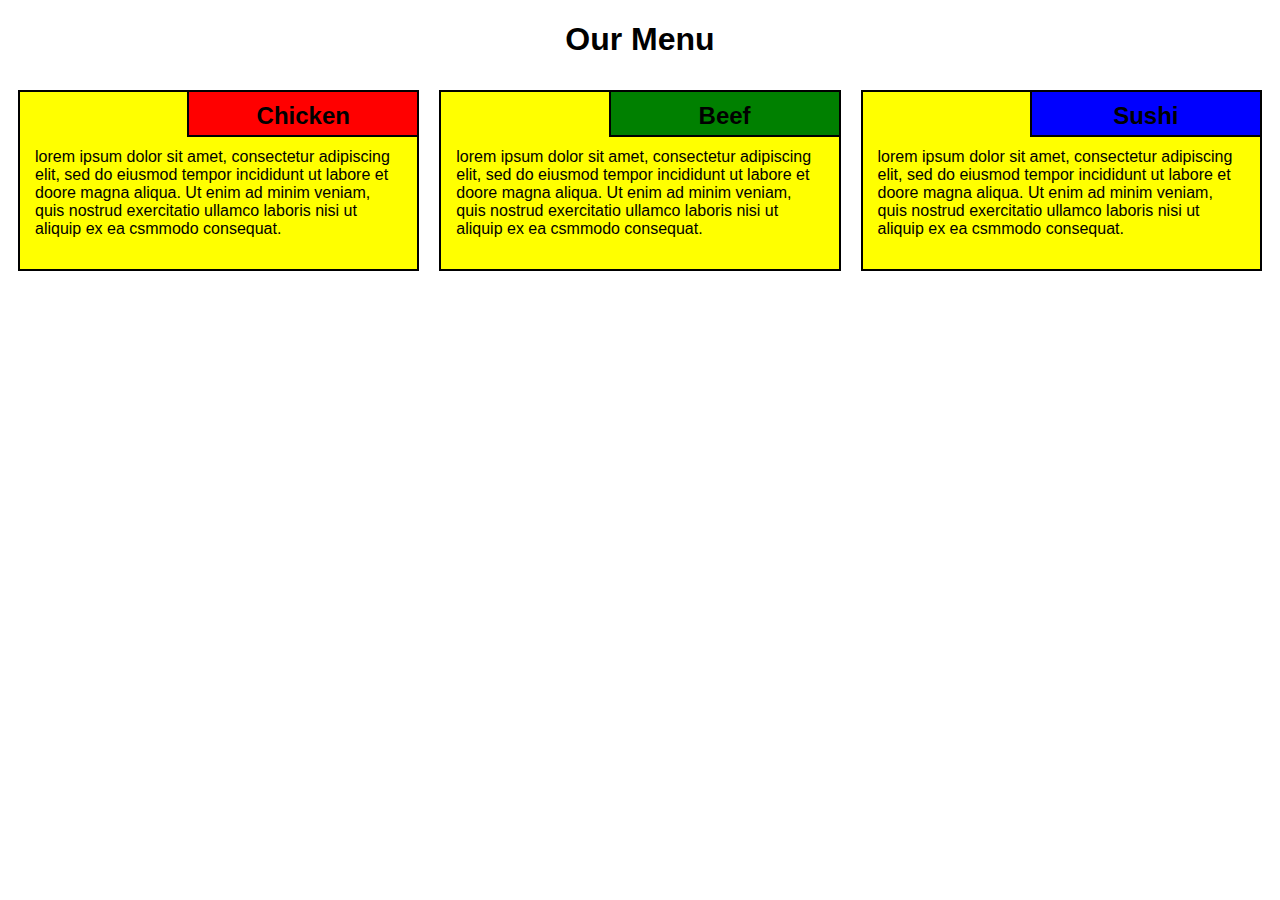
<file: module2-solution/index.html>
<!DOCTYPE html>
<html lang="en">

<head>
    <meta charset="utf-8">
    <meta name="viewport" content="width=device-width, initial-scale=1">
    <title>Module 2 Solution</title>
    <link rel="stylesheet" href="css/style.css">
</head>

<body>
    <h1>Our Menu</h1>
    <div class="row">
        <div class="col-lg-4 col-md-6 col-sm-12">
            <section class="chicken">
                <h2>Chicken</h2>
                <p>
                    lorem ipsum dolor sit amet, consectetur adipiscing elit, sed do eiusmod tempor incididunt ut labore et doore magna aliqua. Ut enim ad minim veniam, quis nostrud exercitatio ullamco laboris nisi ut aliquip ex ea csmmodo consequat.
                </p>
            </section>
        </div>
        <div class="col-lg-4 col-md-6 col-sm-12">
            <section class="beef">
                <h2>Beef</h2>
                <p>
                    lorem ipsum dolor sit amet, consectetur adipiscing elit, sed do eiusmod tempor incididunt ut labore et doore magna aliqua. Ut enim ad minim veniam, quis nostrud exercitatio ullamco laboris nisi ut aliquip ex ea csmmodo consequat.
                </p>
            </section>
        </div>
        <div class="col-lg-4 col-md-12 col-sm-12">
            <section class="sushi">
                <h2>Sushi</h2>
                <p>
                    lorem ipsum dolor sit amet, consectetur adipiscing elit, sed do eiusmod tempor incididunt ut labore et doore magna aliqua. Ut enim ad minim veniam, quis nostrud exercitatio ullamco laboris nisi ut aliquip ex ea csmmodo consequat.
            </section>
        </div>
    </div>
</body>

</html>
</file>
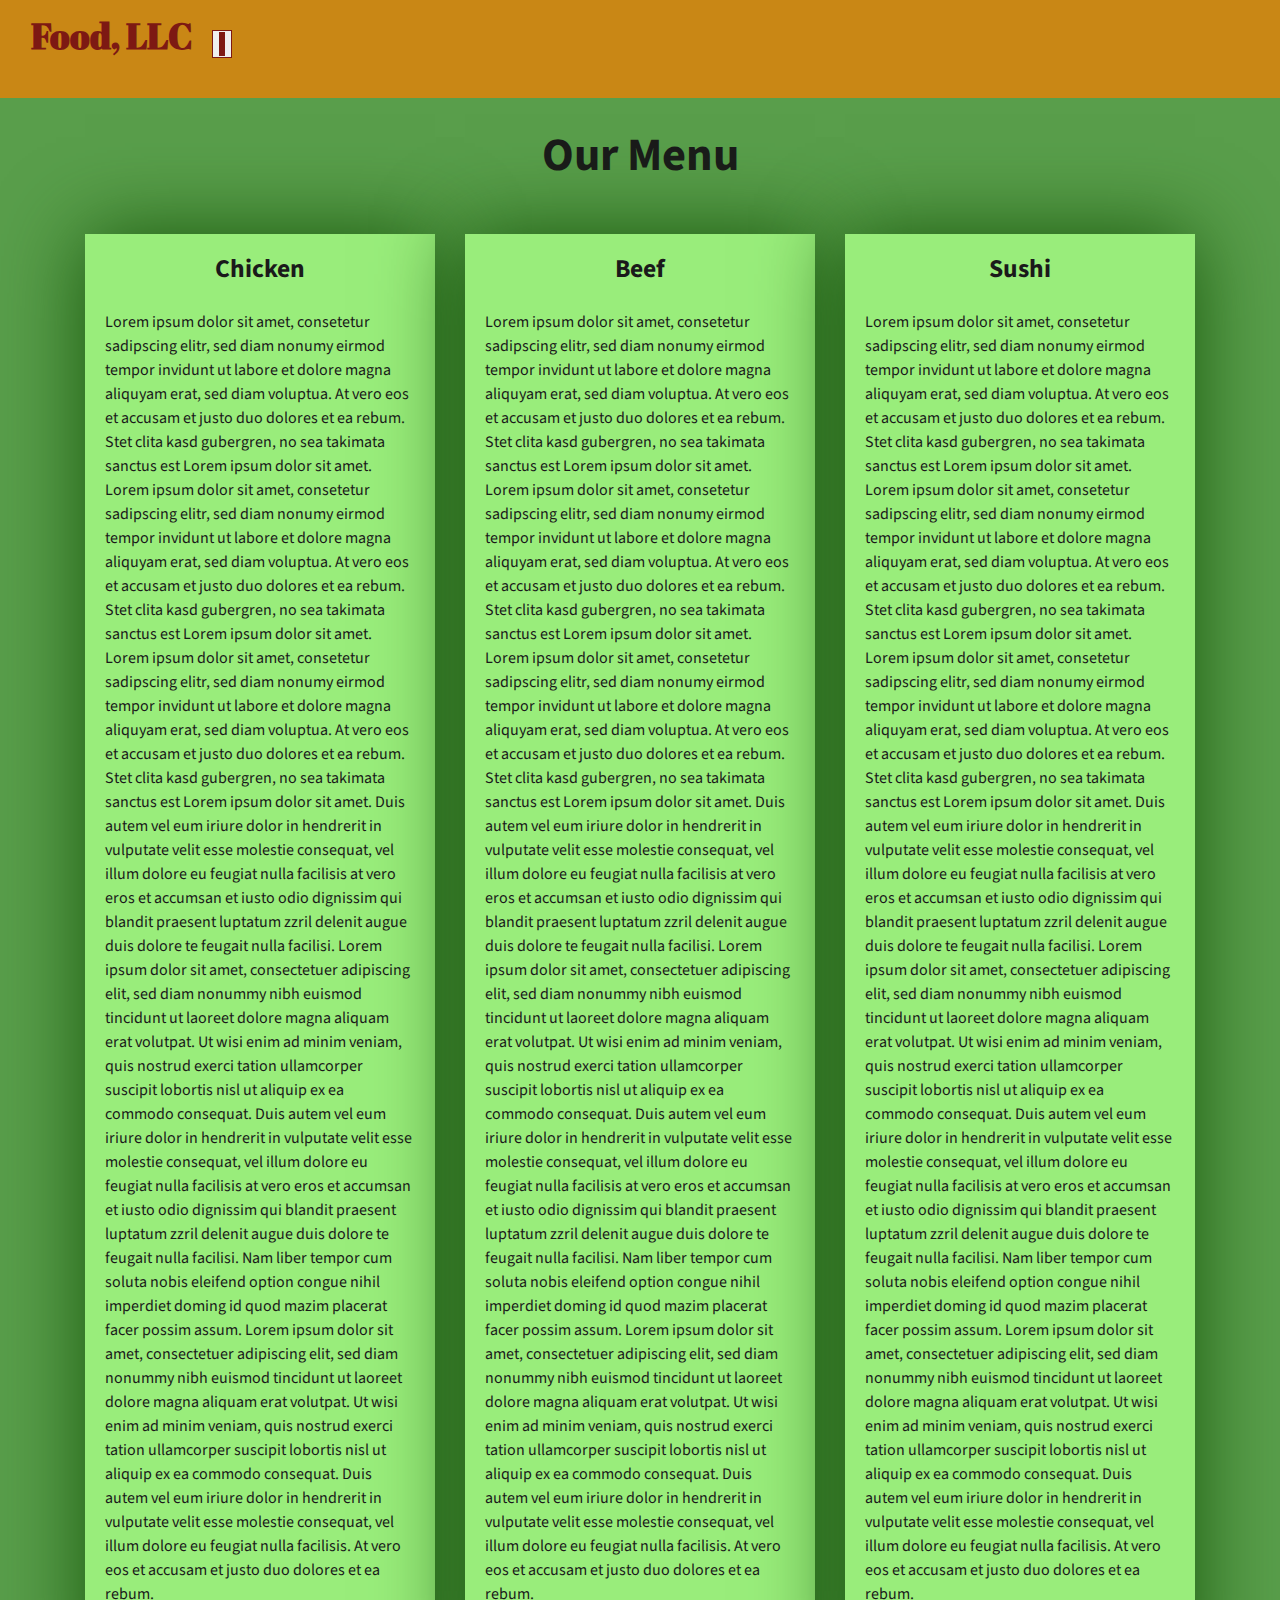
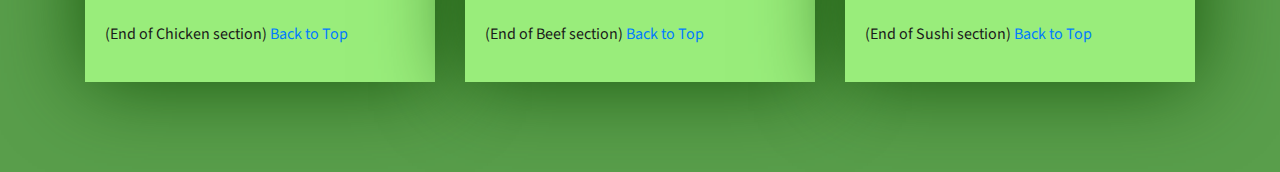
<file: module3-solution/index.html>
<!DOCTYPE html>
<html lang="zxx">

<head>
    <meta charset="utf-8">
    <meta http-equiv="X-UA-Compatible" content="IE=edge">
    <meta name="viewport" content="width=device-width, initial-scale=1">
    <title>Assignment Solution for Module 3</title>
    <link rel="stylesheet" href="css/bootstrap.min.css">
    <link rel="stylesheet" href="css/styles.css">
    <link href="https://fonts.googleapis.com/css?family=Source+Sans+Pro" rel="stylesheet">
    <link href="https://fonts.googleapis.com/css?family=Abril+Fatface" rel="stylesheet">

    <!-- HTML5 shim and Respond.js for IE8 support of HTML5 elements and media queries -->
    <!-- WARNING: Respond.js doesn't work if you view the page via file:// -->
    <!--[if lt IE 9]>
      <script src="https://oss.maxcdn.com/html5shiv/3.7.2/html5shiv.min.js"></script>
      <script src="https://oss.maxcdn.com/respond/1.4.2/respond.min.js"></script>
    <![endif]-->
</head>

<body>
    <header>
        <nav id="header-nav" class="navbar navbar-default">
            <div class="container-fluid">
                <div class="navbar-header">
                    <div class="navbar-brand">
                        <a href="index.html"><h1>Food, LLC</h1></a>
                    </div>

                    <button type="button" class="navbar-toggle collapsed visible-xs" data-toggle="collapse" data-target="#collapsable-nav" aria-expanded="false">
                        <span class="sr-only">Toggle navigation</span>
                        <span class="icon-bar"></span>
                        <span class="icon-bar"></span>
                        <span class="icon-bar"></span>
                    </button>
                </div>

                <div id="collapsable-nav" class="collapse navbar-collapse">
                    <ul id="nav-list" class="nav navbar-nav navbar-right visible-xs text-center">
                        <li>
                            <a href="#chicken-tile"><br class="hidden-xs"> Chicken</a>
                        </li>
                        <li>
                            <a href="#beef-tile"><br class="hidden-xs"> Beef</a>
                        </li>
                        <li>
                            <a href="#sushi-tile"><br class="hidden-xs"> Sushi</a>
                        </li>
                    </ul>
                </div>
            </div>
        </nav>
    </header>

    <div id="main-content" class="container">
        <h2 id="top-heading" class="text-center">Our Menu</h2>
        <div id="home-tiles" class="row">
            <div class="col-md-4 col-sm-6 col-xs-12">
                <div id="chicken-tile">
                    <section>
                        <h3 class="text-center">Chicken</h3>
                        <p>
                            Lorem ipsum dolor sit amet, consetetur sadipscing elitr, sed diam nonumy eirmod tempor invidunt ut labore et dolore magna aliquyam erat, sed diam voluptua. At vero eos et accusam et justo duo dolores et ea rebum. Stet clita kasd gubergren, no sea takimata
                            sanctus est Lorem ipsum dolor sit amet. Lorem ipsum dolor sit amet, consetetur sadipscing elitr, sed diam nonumy eirmod tempor invidunt ut labore et dolore magna aliquyam erat, sed diam voluptua. At vero eos et accusam et justo
                            duo dolores et ea rebum. Stet clita kasd gubergren, no sea takimata sanctus est Lorem ipsum dolor sit amet. Lorem ipsum dolor sit amet, consetetur sadipscing elitr, sed diam nonumy eirmod tempor invidunt ut labore et dolore
                            magna aliquyam erat, sed diam voluptua. At vero eos et accusam et justo duo dolores et ea rebum. Stet clita kasd gubergren, no sea takimata sanctus est Lorem ipsum dolor sit amet. Duis autem vel eum iriure dolor in hendrerit
                            in vulputate velit esse molestie consequat, vel illum dolore eu feugiat nulla facilisis at vero eros et accumsan et iusto odio dignissim qui blandit praesent luptatum zzril delenit augue duis dolore te feugait nulla facilisi.
                            Lorem ipsum dolor sit amet, consectetuer adipiscing elit, sed diam nonummy nibh euismod tincidunt ut laoreet dolore magna aliquam erat volutpat. Ut wisi enim ad minim veniam, quis nostrud exerci tation ullamcorper suscipit
                            lobortis nisl ut aliquip ex ea commodo consequat. Duis autem vel eum iriure dolor in hendrerit in vulputate velit esse molestie consequat, vel illum dolore eu feugiat nulla facilisis at vero eros et accumsan et iusto odio dignissim
                            qui blandit praesent luptatum zzril delenit augue duis dolore te feugait nulla facilisi. Nam liber tempor cum soluta nobis eleifend option congue nihil imperdiet doming id quod mazim placerat facer possim assum. Lorem ipsum
                            dolor sit amet, consectetuer adipiscing elit, sed diam nonummy nibh euismod tincidunt ut laoreet dolore magna aliquam erat volutpat. Ut wisi enim ad minim veniam, quis nostrud exerci tation ullamcorper suscipit lobortis nisl
                            ut aliquip ex ea commodo consequat. Duis autem vel eum iriure dolor in hendrerit in vulputate velit esse molestie consequat, vel illum dolore eu feugiat nulla facilisis. At vero eos et accusam et justo duo dolores et ea rebum.
                            
                        </p>
                        <p>
                            (End of Chicken section) <a href="#top-heading">Back to Top</a>
                        </p>
                    </section>
                </div>
            </div>
            <div class="col-md-4 col-sm-6 col-xs-12">
                <div id="beef-tile">
                    <section>
                        <h3 class="text-center">Beef</h3>
                        <p>
                            Lorem ipsum dolor sit amet, consetetur sadipscing elitr, sed diam nonumy eirmod tempor invidunt ut labore et dolore magna aliquyam erat, sed diam voluptua. At vero eos et accusam et justo duo dolores et ea rebum. Stet clita kasd gubergren, no sea takimata
                            sanctus est Lorem ipsum dolor sit amet. Lorem ipsum dolor sit amet, consetetur sadipscing elitr, sed diam nonumy eirmod tempor invidunt ut labore et dolore magna aliquyam erat, sed diam voluptua. At vero eos et accusam et justo
                            duo dolores et ea rebum. Stet clita kasd gubergren, no sea takimata sanctus est Lorem ipsum dolor sit amet. Lorem ipsum dolor sit amet, consetetur sadipscing elitr, sed diam nonumy eirmod tempor invidunt ut labore et dolore
                            magna aliquyam erat, sed diam voluptua. At vero eos et accusam et justo duo dolores et ea rebum. Stet clita kasd gubergren, no sea takimata sanctus est Lorem ipsum dolor sit amet. Duis autem vel eum iriure dolor in hendrerit
                            in vulputate velit esse molestie consequat, vel illum dolore eu feugiat nulla facilisis at vero eros et accumsan et iusto odio dignissim qui blandit praesent luptatum zzril delenit augue duis dolore te feugait nulla facilisi.
                            Lorem ipsum dolor sit amet, consectetuer adipiscing elit, sed diam nonummy nibh euismod tincidunt ut laoreet dolore magna aliquam erat volutpat. Ut wisi enim ad minim veniam, quis nostrud exerci tation ullamcorper suscipit
                            lobortis nisl ut aliquip ex ea commodo consequat. Duis autem vel eum iriure dolor in hendrerit in vulputate velit esse molestie consequat, vel illum dolore eu feugiat nulla facilisis at vero eros et accumsan et iusto odio dignissim
                            qui blandit praesent luptatum zzril delenit augue duis dolore te feugait nulla facilisi. Nam liber tempor cum soluta nobis eleifend option congue nihil imperdiet doming id quod mazim placerat facer possim assum. Lorem ipsum
                            dolor sit amet, consectetuer adipiscing elit, sed diam nonummy nibh euismod tincidunt ut laoreet dolore magna aliquam erat volutpat. Ut wisi enim ad minim veniam, quis nostrud exerci tation ullamcorper suscipit lobortis nisl
                            ut aliquip ex ea commodo consequat. Duis autem vel eum iriure dolor in hendrerit in vulputate velit esse molestie consequat, vel illum dolore eu feugiat nulla facilisis. At vero eos et accusam et justo duo dolores et ea rebum.
                            
                        </p>
                        <p>
                            (End of Beef section) <a href="#top-heading">Back to Top</a>
                        </p>
                    </section>
                </div>
            </div>
            <!-- <div class="clearfix visible-md-block"></div> -->
            <div class="col-md-4 col-sm-12 col-xs-12">
                <div id="sushi-tile">
                    <section>
                        <h3 class="text-center">Sushi</h3>
                        <p>
                            Lorem ipsum dolor sit amet, consetetur sadipscing elitr, sed diam nonumy eirmod tempor invidunt ut labore et dolore magna aliquyam erat, sed diam voluptua. At vero eos et accusam et justo duo dolores et ea rebum. Stet clita kasd gubergren, no sea takimata
                            sanctus est Lorem ipsum dolor sit amet. Lorem ipsum dolor sit amet, consetetur sadipscing elitr, sed diam nonumy eirmod tempor invidunt ut labore et dolore magna aliquyam erat, sed diam voluptua. At vero eos et accusam et justo
                            duo dolores et ea rebum. Stet clita kasd gubergren, no sea takimata sanctus est Lorem ipsum dolor sit amet. Lorem ipsum dolor sit amet, consetetur sadipscing elitr, sed diam nonumy eirmod tempor invidunt ut labore et dolore
                            magna aliquyam erat, sed diam voluptua. At vero eos et accusam et justo duo dolores et ea rebum. Stet clita kasd gubergren, no sea takimata sanctus est Lorem ipsum dolor sit amet. Duis autem vel eum iriure dolor in hendrerit
                            in vulputate velit esse molestie consequat, vel illum dolore eu feugiat nulla facilisis at vero eros et accumsan et iusto odio dignissim qui blandit praesent luptatum zzril delenit augue duis dolore te feugait nulla facilisi.
                            Lorem ipsum dolor sit amet, consectetuer adipiscing elit, sed diam nonummy nibh euismod tincidunt ut laoreet dolore magna aliquam erat volutpat. Ut wisi enim ad minim veniam, quis nostrud exerci tation ullamcorper suscipit
                            lobortis nisl ut aliquip ex ea commodo consequat. Duis autem vel eum iriure dolor in hendrerit in vulputate velit esse molestie consequat, vel illum dolore eu feugiat nulla facilisis at vero eros et accumsan et iusto odio dignissim
                            qui blandit praesent luptatum zzril delenit augue duis dolore te feugait nulla facilisi. Nam liber tempor cum soluta nobis eleifend option congue nihil imperdiet doming id quod mazim placerat facer possim assum. Lorem ipsum
                            dolor sit amet, consectetuer adipiscing elit, sed diam nonummy nibh euismod tincidunt ut laoreet dolore magna aliquam erat volutpat. Ut wisi enim ad minim veniam, quis nostrud exerci tation ullamcorper suscipit lobortis nisl
                            ut aliquip ex ea commodo consequat. Duis autem vel eum iriure dolor in hendrerit in vulputate velit esse molestie consequat, vel illum dolore eu feugiat nulla facilisis. At vero eos et accusam et justo duo dolores et ea rebum.
                            
                        </p>
                        <p>
                            (End of Sushi section) <a href="#top-heading">Back to Top</a>
                        </p>
                    </section>
                </div>
            </div>
            <!-- <div class="clearfix visible-lg-block"></div> -->
        </div>
    </div>
    <div class="clearfix visible-lg-block"></div>


    <!-- jQuery (Bootstrap JS plugins depend on it) -->
    <script src="js/jquery-3.5.1.min.js"></script>
    <script src="js/bootstrap.min.js"></script>
    <!-- <script src="js/script.js"></script> -->

</body>

</html>
</file>
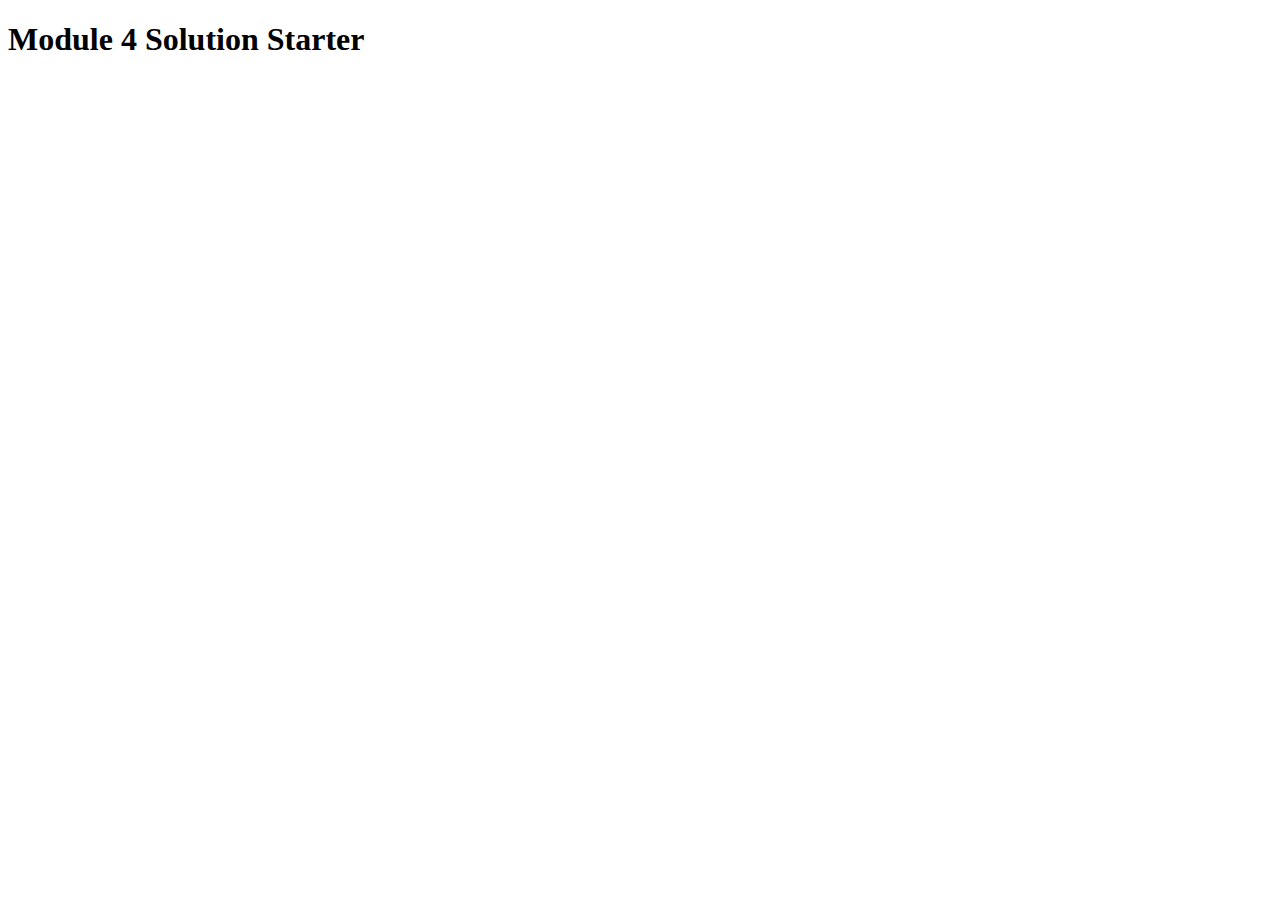
<file: module4-solution/index.html>
<!DOCTYPE html>
<html>
<head>
  <meta charset="utf-8">
  <title>Module 4 Solution Starter</title>
  <script src="SpeakHello.js"></script>
  <script src="SpeakGoodBye.js"></script>
  <script src="script.js"></script>
</head>
<body>
  <h1>Module 4 Solution Starter</h1>
</body>
</html>
</file>
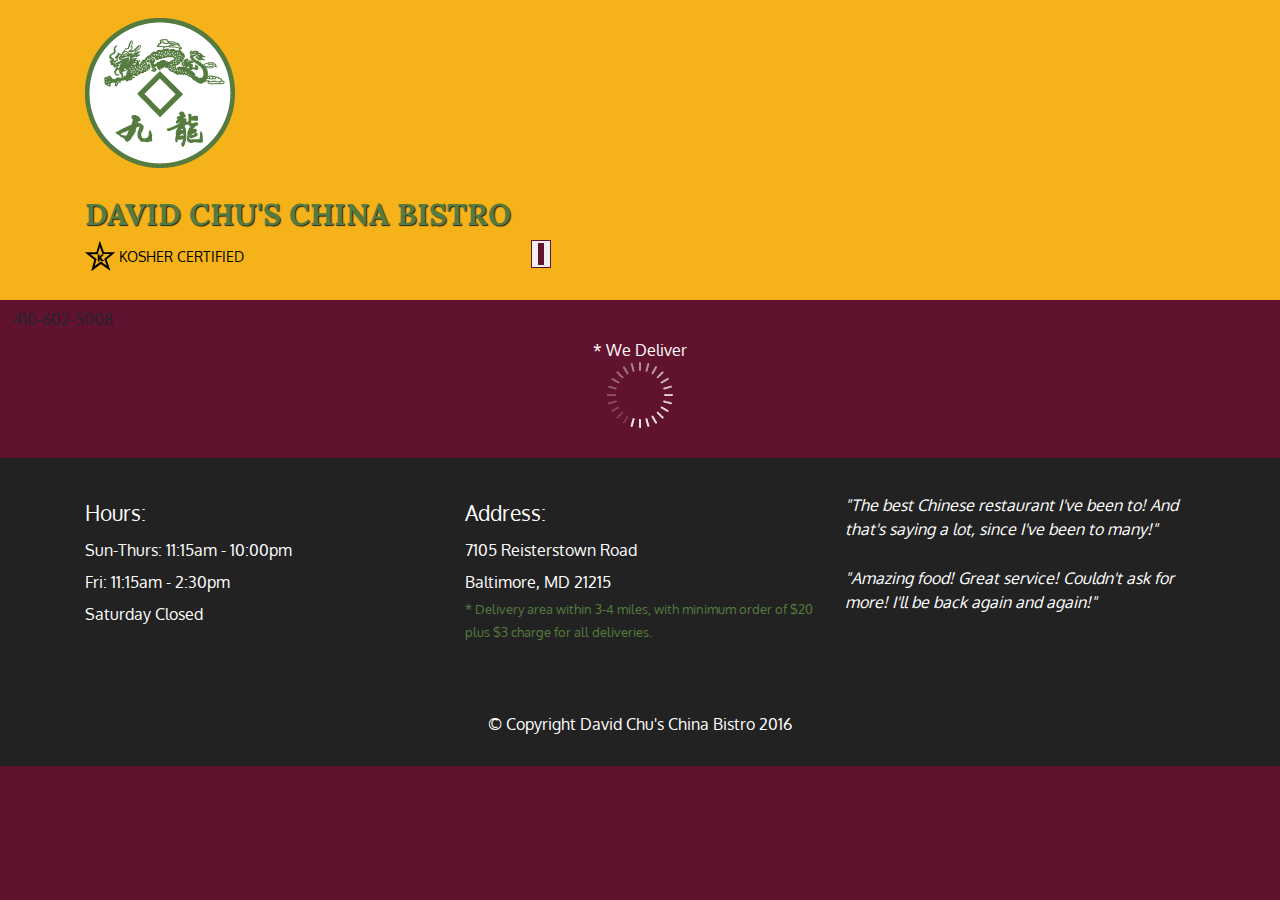
<file: module5-solution/index.html>
<!doctype html>
<html lang="en">
  <head>
    <meta charset="utf-8">
    <meta http-equiv="X-UA-Compatible" content="IE=edge">
    <meta name="viewport" content="width=device-width, initial-scale=1">
    <title>David Chu's China Bistro</title>
    <link rel="stylesheet" href="css/bootstrap.min.css">
    <link rel="stylesheet" href="css/styles.css">
    <link href='https://fonts.googleapis.com/css?family=Oxygen:400,300,700' rel='stylesheet' type='text/css'>
    <link href='https://fonts.googleapis.com/css?family=Lora' rel='stylesheet' type='text/css'>
  </head>
<body>
  <header>
    <nav id="header-nav" class="navbar navbar-default">
      <div class="container">
        <div class="navbar-header">
          <a href="index.html" class="pull-left visible-md visible-lg">
            <div id="logo-img" alt="Logo image"></div>
          </a>

          <div class="navbar-brand">
            <a href="index.html"><h1>David Chu's China Bistro</h1></a>
            <p>
              <img src="images/star-k-logo.png" alt="Kosher certification">
              <span>Kosher Certified</span>
            </p>
          </div>

          <button id="navbarToggle" type="button" class="navbar-toggle collapsed" data-toggle="collapse" data-target="#collapsable-nav" aria-expanded="false">
            <span class="sr-only">Toggle navigation</span>
            <span class="icon-bar"></span>
            <span class="icon-bar"></span>
            <span class="icon-bar"></span>
          </button>
        </div>
        
        <div id="collapsable-nav" class="collapse navbar-collapse">
           <ul id="nav-list" class="nav navbar-nav navbar-right">
            <li id="navHomeButton" class="visible-xs active">
              <a href="index.html">
                <span class="glyphicon glyphicon-home"></span> Home</a>
            </li>
            <li id="navMenuButton">
              <a href="#" onclick="$dc.loadMenuCategories();">
                <span class="glyphicon glyphicon-cutlery"></span><br class="hidden-xs"> Menu</a>
            </li>
            <li>
              <a href="#">
                <span class="glyphicon glyphicon-info-sign"></span><br class="hidden-xs"> About</a>
            </li>
            <li>
              <a href="#">
                <span class="glyphicon glyphicon-certificate"></span><br class="hidden-xs"> Awards</a>
            </li>
            <li id="phone" class="hidden-xs">
              <a href="tel:410-602-5008">
                <span>410-602-5008</span></a><div>* We Deliver</div>
            </li>
          </ul><!-- #nav-list -->
        </div><!-- .collapse .navbar-collapse -->
      </div><!-- .container -->
    </nav><!-- #header-nav -->
  </header>

  <div id="call-btn" class="visible-xs">
    <a class="btn" href="tel:410-602-5008">
    <span class="glyphicon glyphicon-earphone"></span>
    410-602-5008
    </a>
  </div>
  <div id="xs-deliver" class="text-center visible-xs">* We Deliver</div>

  <div id="main-content" class="container"></div>

  <footer class="panel-footer">
    <div class="container">
      <div class="row">
        <section id="hours" class="col-sm-4">
          <span>Hours:</span><br>
          Sun-Thurs: 11:15am - 10:00pm<br>
          Fri: 11:15am - 2:30pm<br>
          Saturday Closed
          <hr class="visible-xs">
        </section>
        <section id="address" class="col-sm-4">
          <span>Address:</span><br>
          7105 Reisterstown Road<br>
          Baltimore, MD 21215
          <p>* Delivery area within 3-4 miles, with minimum order of $20 plus $3 charge for all deliveries.</p>
          <hr class="visible-xs">
        </section>
        <section id="testimonials" class="col-sm-4">
          <p>"The best Chinese restaurant I've been to! And that's saying a lot, since I've been to many!"</p>
          <p>"Amazing food! Great service! Couldn't ask for more! I'll be back again and again!"</p>
        </section>
      </div>
      <div class="text-center">&copy; Copyright David Chu's China Bistro 2016</div>
    </div>
  </footer>

  <!-- jQuery (Bootstrap JS plugins depend on it) -->
  <script src="js/jquery-3.5.1.min.js"></script>
  <script src="js/bootstrap.min.js"></script>
  <script src="js/ajax-utils.js"></script>
  <script src="js/script.js"></script>
</body>
</html>
</file>
<file: module2-solution/css/style.css>
* {
    box-sizing: border-box;
    font-family: Helvetica;
}

body {
    background-color: white;
}

h1 {
    text-align: center;
    color: black;
}

section {
    border: 2px solid black;
    background-color: yellow;
    margin: 10px;
}

section>h2 {
    float: right;
    border-bottom: 2px solid black;
    border-left: 2px solid black;
    margin: 0px;
    width: 230px;
    text-align: center;
    font-style: sans-serif;
    font-size: 24px;
    font-weight: bold;
    height: 45px;
    padding-top: 10px;
    
}

section.chicken>h2 {
    background-color: red;
}

section.beef>h2 {
    background-color: green;
}

section.sushi>h2 {
    background-color: blue;
}

section>p {
    padding: 40px 15px 15px 15px;
}

.row {
    width: 100%;
}


/* Desktop view options */

@media (min-width: 992px) {
    .col-lg-1, .col-lg-2, .col-lg-3, .col-lg-4, .col-lg-5, .col-lg-6, .col-lg-7, .col-lg-8, .col-lg-9, .col-lg-10, .col-lg-11, .col-lg-12 {
        float: left;
    }
    .col-lg-1 {
        width: 8.33%;
    }
    .col-lg-2 {
        width: 16.66%;
    }
    .col-lg-3 {
        width: 25%;
    }
    .col-lg-4 {
        width: 33.33%;
    }
    .col-lg-5 {
        width: 41.66%;
    }
    .col-lg-6 {
        width: 50%;
    }
    .col-lg-7 {
        width: 58.33%;
    }
    .col-lg-8 {
        width: 66.66%;
    }
    .col-lg-9 {
        width: 74.99%;
    }
    .col-lg-10 {
        width: 83.33%;
    }
    .col-lg-11 {
        width: 91.66%;
    }
    .col-lg-12 {
        width: 100%;
    }
}


/* Tablet view options */

@media (min-width: 768px) and (max-width: 991px) {
    .col-md-1, .col-md-2, .col-md-3, .col-md-4, .col-md-5, .col-md-6, .col-md-7, .col-md-8, .col-md-9, .col-md-10, .col-md-11, .col-md-12 {
        float: left;
    }
    .col-md-1 {
        width: 8.33%;
    }
    .col-md-2 {
        width: 16.66%;
    }
    .col-md-3 {
        width: 25%;
    }
    .col-md-4 {
        width: 33.33%;
    }
    .col-md-5 {
        width: 41.66%;
    }
    .col-md-6 {
        width: 50%;
    }
    .col-md-7 {
        width: 58.33%;
    }
    .col-md-8 {
        width: 66.66%;
    }
    .col-md-9 {
        width: 74.99%;
    }
    .col-md-10 {
        width: 83.33%;
    }
    .col-md-11 {
        width: 91.66%;
    }
    .col-md-12 {
        width: 100%;
    }
}


/* Mobile view options */

@media (max-width: 767px) {
    .col-sm-1, .col-sm-2, .col-sm-3, .col-sm-4, .col-sm-5, .col-sm-6, .col-sm-7, .col-sm-8, .col-sm-9, .col-sm-10, .col-sm-11, .col-sm-12 {
        float: left;
    }
    .col-sm-1 {
        width: 8.33%;
    }
    .col-sm-2 {
        width: 16.66%;
    }
    .col-sm-3 {
        width: 25%;
    }
    .col-sm-4 {
        width: 33.33%;
    }
    .col-sm-5 {
        width: 41.66%;
    }
    .col-sm-6 {
        width: 50%;
    }
    .col-sm-7 {
        width: 58.33%;
    }
    .col-sm-8 {
        width: 66.66%;
    }
    .col-sm-9 {
        width: 74.99%;
    }
    .col-sm-10 {
        width: 83.33%;
    }
    .col-sm-11 {
        width: 91.66%;
    }
    .col-sm-12 {
        width: 100%;
    }
}
</file>
<file: module3-solution/css/styles.css>
body {
    font-size: 16px;
    font-family: 'Source Sans Pro', sans-serif;
    color: #1a1a1a;
    background-color: #599e4b;
}


/** HEADER **/

#header-nav {
    background-color: #c98715;
    border-radius: 0;
    border: 0;
}

#header-nav button {
    margin-top: 22px;
}

.navbar-default .navbar-toggle:focus, .navbar-default .navbar-toggle:hover {
    background-color: #fce29e;
}

.navbar-collapse {
    border-top: 0;
}

.navbar-brand, .navbar-nav li a {
    line-height: 76px;
    height: 76px;
    padding-top: 0;
}

.navbar-brand h1 {
    color: #7d1913;
    font-family: 'Abril Fatface', cursive;
    font-weight: bolder;
    font-size: 1.8em;
}

.navbar-brand a:hover {
    text-decoration: none;
    text-shadow: 1px 1px 1px #fe9797;
}

#nav-list {
    background-color: #e4af34;
}

#nav-list a {
    /*text-align: center;*/
    font-weight: bolder;
    color: #282828;
    font-size: 1.2em;
}

#nav-list a:hover {
    color: #202020;
    background-color: #fce29e;
}

.navbar-header button.navbar-toggle, .navbar-header .icon-bar {
    border: 1px solid #7d1913;
    

}

@media (max-width: 576px){
    button.navbar-toggle {
   float: right;
   
}


}

 

/** END HEADER */


/** HOME PAGE **/

#main-content {
    width: 92%;
    margin-bottom: 30px;
}

#main-content h2 {
    font-size: 2.9em;
    font-weight: bold;
    margin-top: 30px;
    margin-bottom: 50px;
}

#main-content h3 {
    font-size: 1.6em;
    font-weight: bold;
    margin-bottom: 1em;
}

#chicken-tile, #beef-tile, #sushi-tile {
    width: 100%;
    padding: 20px;
    background-color: #99ed7b;
    margin-bottom: 60px;
    box-shadow: 0 0 80px #18580b;
}


/** END HOME PAGE **/
</file>
<file: module5-solution/css/styles.css>
body {
  font-size: 16px;
  color: #fff;
  background-color: #61122f;
  font-family: 'Oxygen', sans-serif;
}

/** HEADER **/
#header-nav {
  background-color: #f6b319;
  border-radius: 0;
  border: 0;
}

#logo-img {
  background: url('../images/restaurant-logo_large.png') no-repeat;
  width: 150px;
  height: 150px;
  margin: 10px 15px 10px 0;
}

.navbar-brand {
  padding-top: 25px;
}
.navbar-brand h1 { /* Restaurant name */
  font-family: 'Lora', serif;
  color: #557c3e;
  font-size: 1.5em;
  text-transform: uppercase;
  font-weight: bold;
  text-shadow: 1px 1px 1px #222;
  margin-top: 0;
  margin-bottom: 0;
  line-height: .75;
}
.navbar-brand a:hover, .navbar-brand a:focus {
  text-decoration: none;
}
.navbar-brand p { /* Kosher cert */
  color: #000;
  text-transform: uppercase;
  font-size: .7em;
  margin-top: 15px;
}
.navbar-brand p span { /* Star-K */
  vertical-align: middle;
}

#nav-list {
  margin-top: 10px;
}
#nav-list a {
  color: #951C49;
  text-align: center;
}
#nav-list a:hover {
  background: #E7E7E7;
}
#nav-list a span {
  font-size: 1.8em;
}

#phone {
  margin-top: 5px;
}
#phone a { /* Phone number */
  text-align: right;
  padding-bottom: 0;
}
#phone div { /* We Deliver */
  color: #557c3e;
  text-align: right;
  padding-right: 15px;
}

.navbar-header button.navbar-toggle, .navbar-header .icon-bar {
  border: 1px solid #61122f;
}
.navbar-header button.navbar-toggle {
  clear: both;
  margin-top: -30px;
}
/* END HEADER */

/* FOOTER */
.panel-footer {
  margin-top: 30px;
  padding-top: 35px;
  padding-bottom: 30px;
  background-color: #222;
  border-top: 0;
}
.panel-footer div.row {
  margin-bottom: 35px;
}
#hours, #address {
  line-height: 2;
}
#hours > span, #address > span {
  font-size: 1.3em;
}
#address p {
  color: #557c3e;
  font-size: .8em;
  line-height: 1.8;
}
#testimonials {
  font-style: italic;
}
#testimonials p:nth-child(2) {
  margin-top: 25px;
}
/* END FOOTER */



/* HOME PAGE */
.container .jumbotron {
  box-shadow: 0 0 50px #3F0C1F;
  border: 2px solid #3F0C1F;
}

#menu-tile, #specials-tile, #map-tile {
  height: 250px;
  width: 100%;
  margin-bottom: 15px;
  position: relative;
  border: 2px solid #3F0C1F;
  overflow: hidden;
}
#menu-tile:hover, #specials-tile:hover, #map-tile:hover {
  box-shadow: 0 1px 5px 1px #cccccc;
}
#menu-tile {
  background: url('../images/menu-tile.jpg') no-repeat;
  background-position: center;
}
#specials-tile {
  background: url('../images/specials-tile.jpg') no-repeat;
  background-position: center;
}
#menu-tile span, #specials-tile span, #map-tile span {
  position: absolute;
  bottom: 0;
  right: 0;
  width: 100%;
  text-align: center;
  font-size: 1.6em;
  text-transform: uppercase;
  background-color: #000;
  color: #fff;
  opacity: .8;
}
/* END HOME PAGE */

/* MENU CATEGORIES PAGE */
.category-tile { 
  position: relative;
  border: 2px solid #3F0C1F;
  overflow: hidden;
  width: 200px;
  height: 200px;
  margin: 0 auto 15px;
}
.category-tile span {
  position: absolute;
  bottom: 0;
  right: 0;
  width: 100%;
  text-align: center;
  font-size: 1.2em;
  text-transform: uppercase;
  background-color: #000;
  color: #fff;
  opacity: .8;
}
.category-tile:hover {
  box-shadow: 0 1px 5px 1px #cccccc;
}

#menu-categories-title + div {
  margin-bottom: 50px;
}
/* END MENU CATEGORIES PAGE */

/* SINGLE CATEGORY PAGE */
.menu-item-tile {
  margin-bottom: 25px;
}
.menu-item-tile hr {
  width: 80%;
}
.menu-item-tile .menu-item-price {
  font-size: 1.1em;
  text-align: right;
  margin-top: -15px;
  margin-right: -15px;
}
.menu-item-tile .menu-item-price span {
  font-size: .6em;
}
.menu-item-photo {
  position: relative;
  border: 2px solid #3F0C1F; 
  overflow: hidden;
  padding: 0;
  margin-right: -15px;
  margin-left: auto;
  margin-bottom: 20px;
  max-width: 250px;
}
.menu-item-photo div {
  position: absolute;
  bottom: 0;
  right: 0;
  width: 80px;
  background-color: #557c3e;
  text-align: center;
}
.menu-item-description {
  padding-right: 30px;
}
h3.menu-item-title {
  margin: 0 0 10px;
}
.menu-item-details {
  font-size: .9em;
  font-style: italic;
}
/* END SINGLE CATEGORY PAGE */


/********** Large devices only **********/
@media (min-width: 1200px) {
  .container .jumbotron {
    background: url('../images/jumbotron_1200.jpg') no-repeat;
    height: 675px;
  }
}

/********** Medium devices only **********/
@media (min-width: 992px) and (max-width: 1199px) {
  /* Header */
  #logo-img {
    background: url('../images/restaurant-logo_medium.png') no-repeat;
    width: 100px;
    height: 100px;
    margin: 5px 5px 5px 0;
  }
  /* End Header */

  /* Home Page */
  .container .jumbotron {
    background: url('../images/jumbotron_992.jpg') no-repeat;
    height: 558px;
  }
  /* End Home Page */
}

/********** Small devices only **********/
@media (min-width: 768px) and (max-width: 991px) {
  /* Home Page */
  .container .jumbotron {
    background: url('../images/jumbotron_768.jpg') no-repeat;
    height: 432px;
  }
  /* End Home Page */
}

/********** Extra small devices only **********/
@media (max-width: 767px) {
  /* Header */
  .navbar-brand {
    padding-top: 10px;
    height: 80px;
  }
  .navbar-brand h1 { /* Restaurant name */
    padding-top: 10px;
    font-size: 5vw; /* 1vw = 1% of viewport width */
  }
  .navbar-brand p { /* Kosher cert */
    font-size: .6em;
    margin-top: 12px;
  }
  .navbar-brand p img { /* Star-K */
    height: 20px;
  }

  #collapsable-nav a { /* Collapsed nav menu text */
    font-size: 1.2em;
  }
  #collapsable-nav a span { /* Collapsed nav menu glyph */
    font-size: 1em;
    margin-right: 5px;
  }

  #call-btn > a {
    font-size: 1.5em;
    display: block;
    margin: 0 20px;
    padding: 10px;
    border: 2px solid #fff;
    background-color: #f6b319;
    color: #951c49;
  }
  #xs-deliver {
    margin-top: 5px;
    font-size: .7em;
    letter-spacing: .1em;
    text-transform: uppercase;
  }
  /* End Header */

  /* Footer */
  .panel-footer section {
    margin-bottom: 30px;
    text-align: center;
  }
  .panel-footer section:nth-child(3) {
    margin-bottom: 0; /* margin already exists on the whole row */
  }
  .panel-footer section hr {
    width: 50%;
  }
  /* End Footer */

  /* Home Page */
  .container .jumbotron {
    margin-top: 30px;
    padding: 0;
  }
  #menu-tile, #specials-tile {
    width: 360px;
    margin: 0 auto 15px;
  }

  .menu-item-photo {
    margin-right: auto;
  }
  .menu-item-tile .menu-item-price {
    text-align: center;
  }
  .menu-item-description {
    text-align: center;;
  }
}


/********** Super extra small devices Only :-) (e.g., iPhone 4) **********/
@media (max-width: 479px) {
  /* Header */
  .navbar-brand h1 { /* Restaurant name */
    padding-top: 5px;
    font-size: 6vw;
  }
  /* End Header */
  
  /* Home page */
  #menu-tile, #specials-tile {
    width: 280px;
    margin: 0 auto 15px;
  }

  .col-xxs-12 {
    position: relative;
    min-height: 1px;
    padding-right: 15px;
    padding-left: 15px;
    float: left;
    width: 100%;
  }
}
</file>
